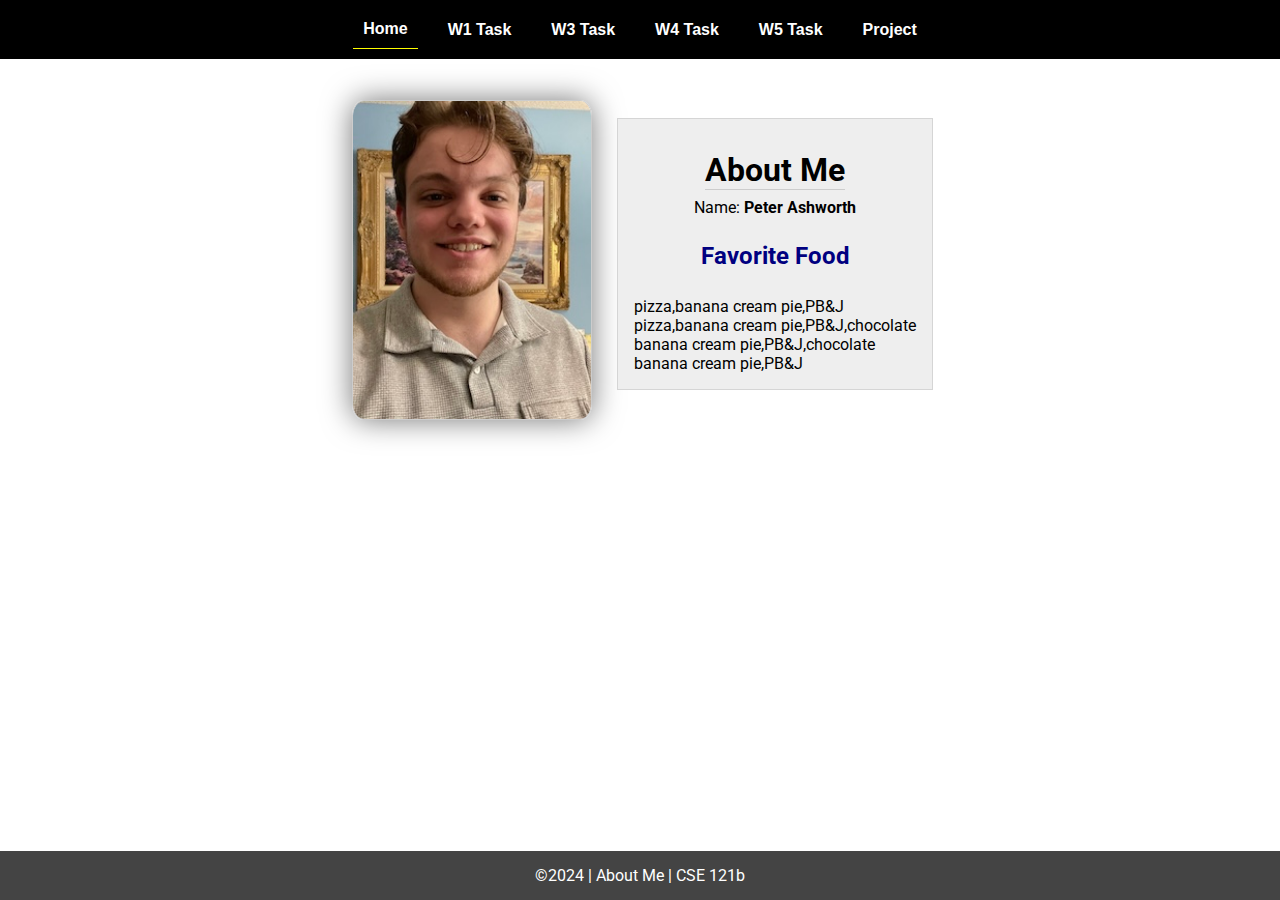
<file: index.html>
<!DOCTYPE html>
<html lang="en">

<head>
  <meta charset="UTF-8">
  <meta name="viewport" content="width=device-width, initial-scale=1.0">
  <title>About Me | CSE 121b | W02: Programming Tasks</title>
  <link rel="preconnect" href="https://fonts.googleapis.com">
  <link rel="preconnect" href="https://fonts.gstatic.com" crossorigin>
  <link href="https://fonts.googleapis.com/css2?family=Roboto:wght@400;600&display=swap"
    rel="stylesheet">
  <link rel="stylesheet" href="styles/main.css">
</head>

<body>
  <nav>
    <ul id="menu">
      <li><a id="toggleMenu">&equiv;</a></li>
      <li><a href="index.html" class="active">Home</a></li>
      <li><a href="w01-task.html">W1 Task</a></li>
      <li><a href="w03-task.html">W3 Task</a></li>
      <li><a href="w04-task.html">W4 Task</a></li>
      <li><a href="w05-task.html">W5 Task</a></li>
      <li><a href="quote-generator.html">Project</a></li>
    </ul>
  </nav>
  <main id="home">
    <picture>
      <img src="images/placeholder.png" alt="A Picture of Myself">
    </picture>
    <section>
      <h1>About Me</h1>
      <div class="info">Name: <span id="name"></span></div>
      <h2>Favorite Food</h2>
      <div class="block" id="food"></div>
    </section>
  </main>
  <footer>
    &copy;<span id="year"></span> | About Me | CSE 121b
  </footer>
  <script src="scripts/main.js"></script>
  <script src="scripts/w02-task.js"></script>
</body>

</html>
</file>
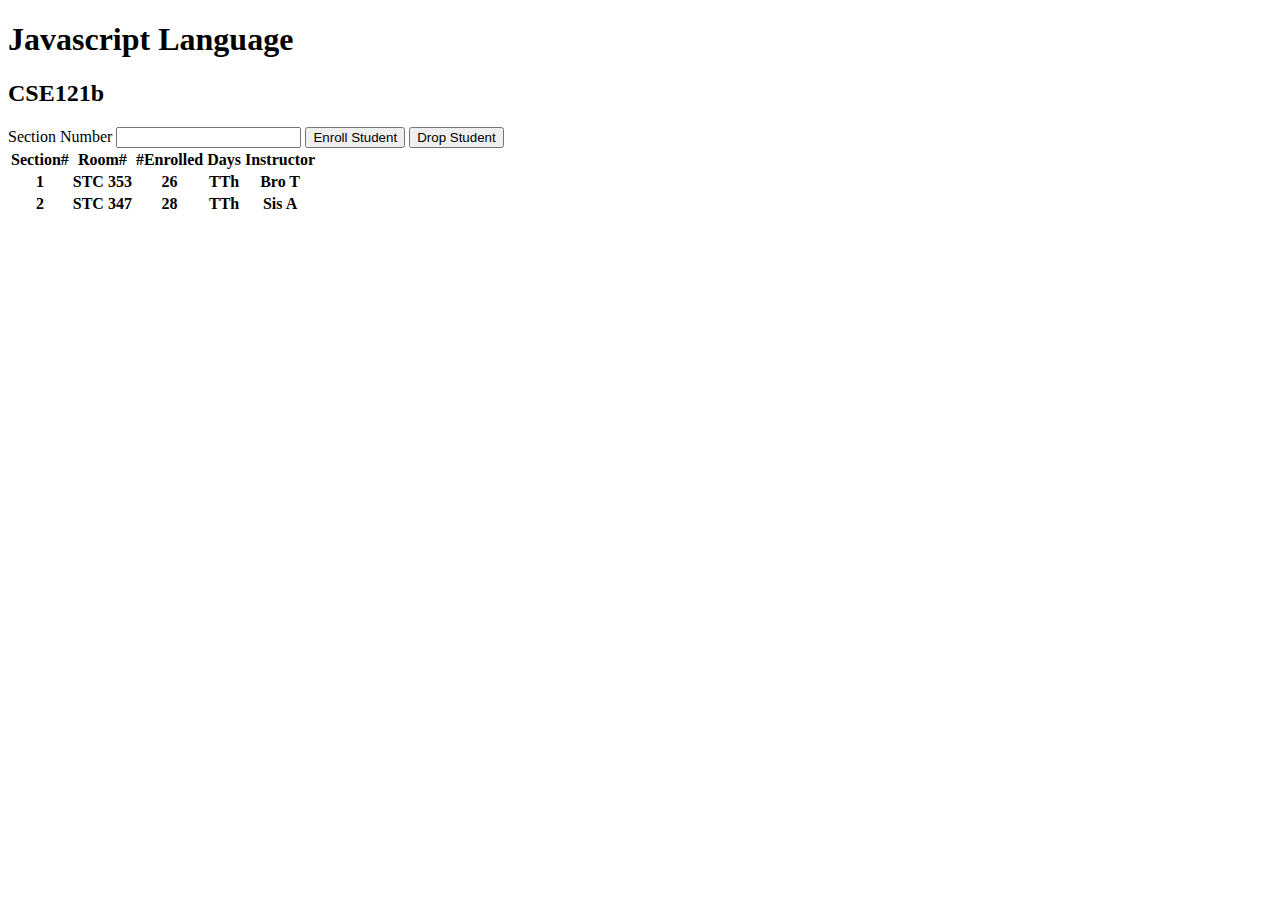
<file: courses.html>
<!DOCTYPE html>
<html lang="en">
  <head>
    <meta charset="UTF-8" />
    <meta http-equiv="X-UA-Compatible" content="IE=edge" />
    <meta name="viewport" content="width=device-width, initial-scale=1.0" />
    <title>Courses and sections</title>
    <script src="scripts/courses.js" defer></script>
  </head>
  <body>
    <h1 id="courseName"></h1>
    <h2 id="courseCode"></h2>
    <label for="sectionNumber">Section Number</label>
    <input id="sectionNumber" />
    <button id="enrollStudent">Enroll Student</button>
    <button id="dropStudent">Drop Student</button>

    <table>
      <thead>
        <tr>
          <th>Section#</th>
          <th>Room#</th>
          <th>#Enrolled</th>
          <th>Days</th>
          <th>Instructor</th>
        </tr>
      </thead>
      <tbody id="sections"></tbody>
    </table>
  </body>
</html>
</file>
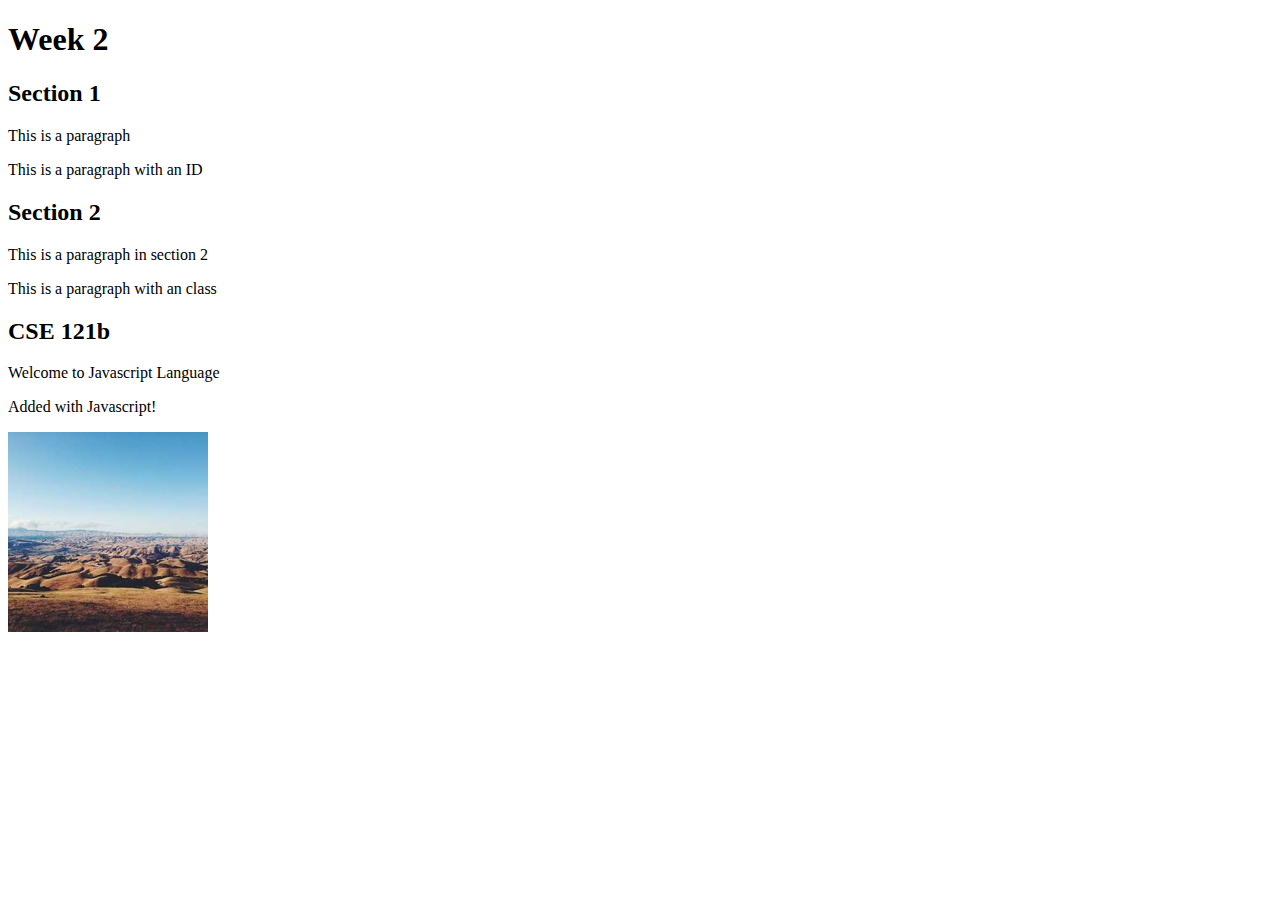
<file: dom-basics.html>
<!-- dom-basics.html -->
<!DOCTYPE html>
<html lang="en">
  <head>
    <meta charset="UTF-8" />
    <meta name="viewport" content="width=device-width, initial-scale=1.0" />
    <title>Week 2</title>
    <script src="scripts/dom-basics.js" defer></script>
  </head>
  <body>
    <h1>Week 2</h1>
    <section>
      <h2>Section 1</h2>
      <p>This is a paragraph</p>
      <p id="p2">This is a paragraph with an ID</p>
    </section>
    <section>
      <h2>Section 2</h2>
      <div>
        <p>This is a paragraph in section 2</p>
        <p class="green">This is a paragraph with an class</p>
      </div>
    </section>
    <!-- <section>
        <h2>CSE 121b</h2>
        <p>Welcome to Javascript Language</p>
    </section> -->
  </body>
</html>
</file>
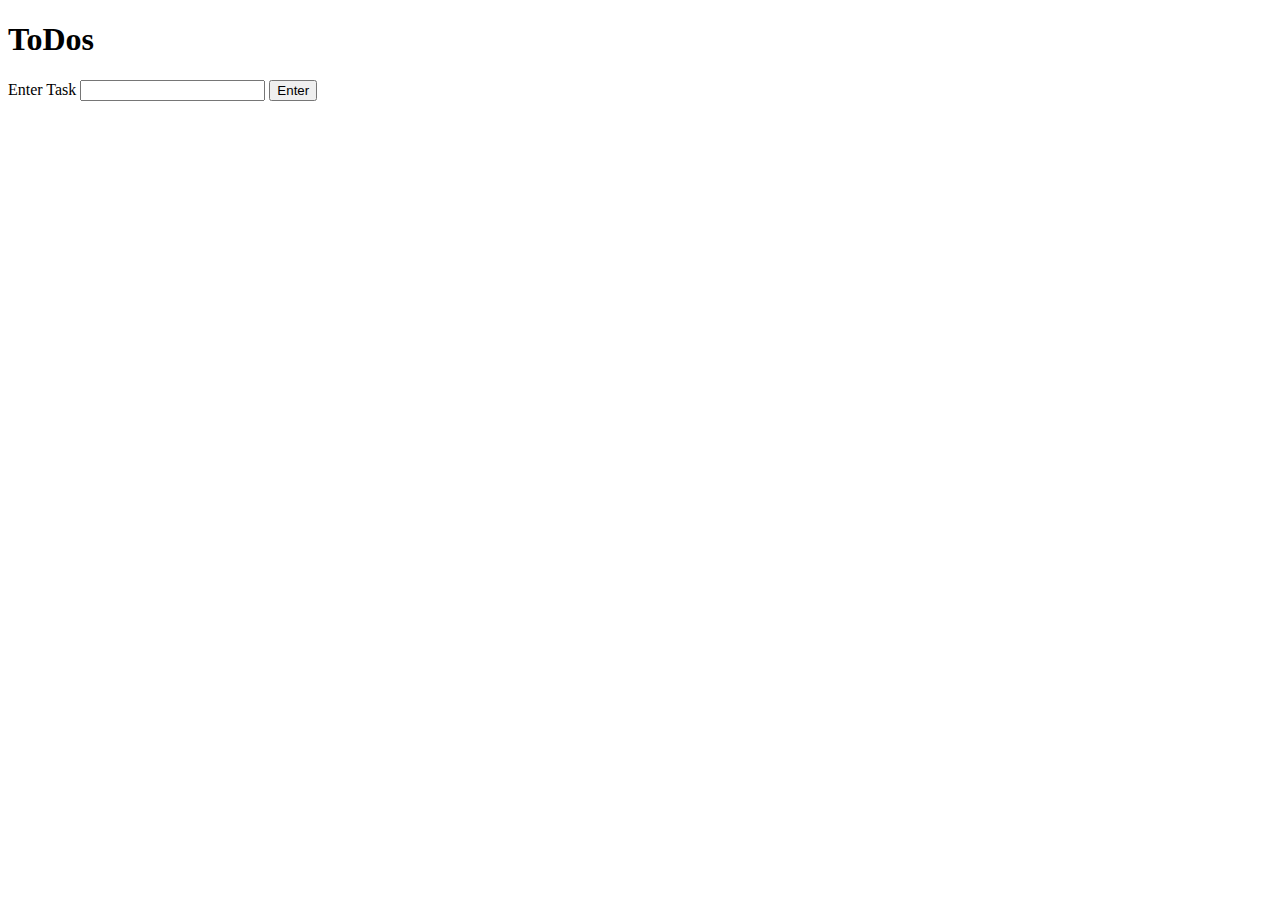
<file: events.html>
<!DOCTYPE html>
<html lang="en">
  <head>
    <meta charset="UTF-8" />
    <meta http-equiv="X-UA-Compatible" content="IE=edge" />
    <meta name="viewport" content="width=device-width, initial-scale=1.0" />
    <title>Events practice: ToDos</title>
    <style>
      .todos {
        width: 300px;
      }
      .todos > li {
        display: flex;
        justify-content: space-between;
        align-items: center;
        border: 1px solid;
        padding: 0.5em;
      }
      .todos p {
        margin: 0;
      }
      .todos span {
        cursor: pointer;
      }
      .strike {
        text-decoration: line-through;
        color: gray;
      }
    </style>
  </head>
  <body>
    <h1>ToDos</h1>
    <section>
      <label for="todo">Enter Task</label>
      <input name="todo" id="todo" />
      <button id="submitTask">Enter</button>
    </section>
    <ul id="todoList" class="todos"></ul>
    <script src="scripts/events.js"></script>
  </body>
</html>
</file>
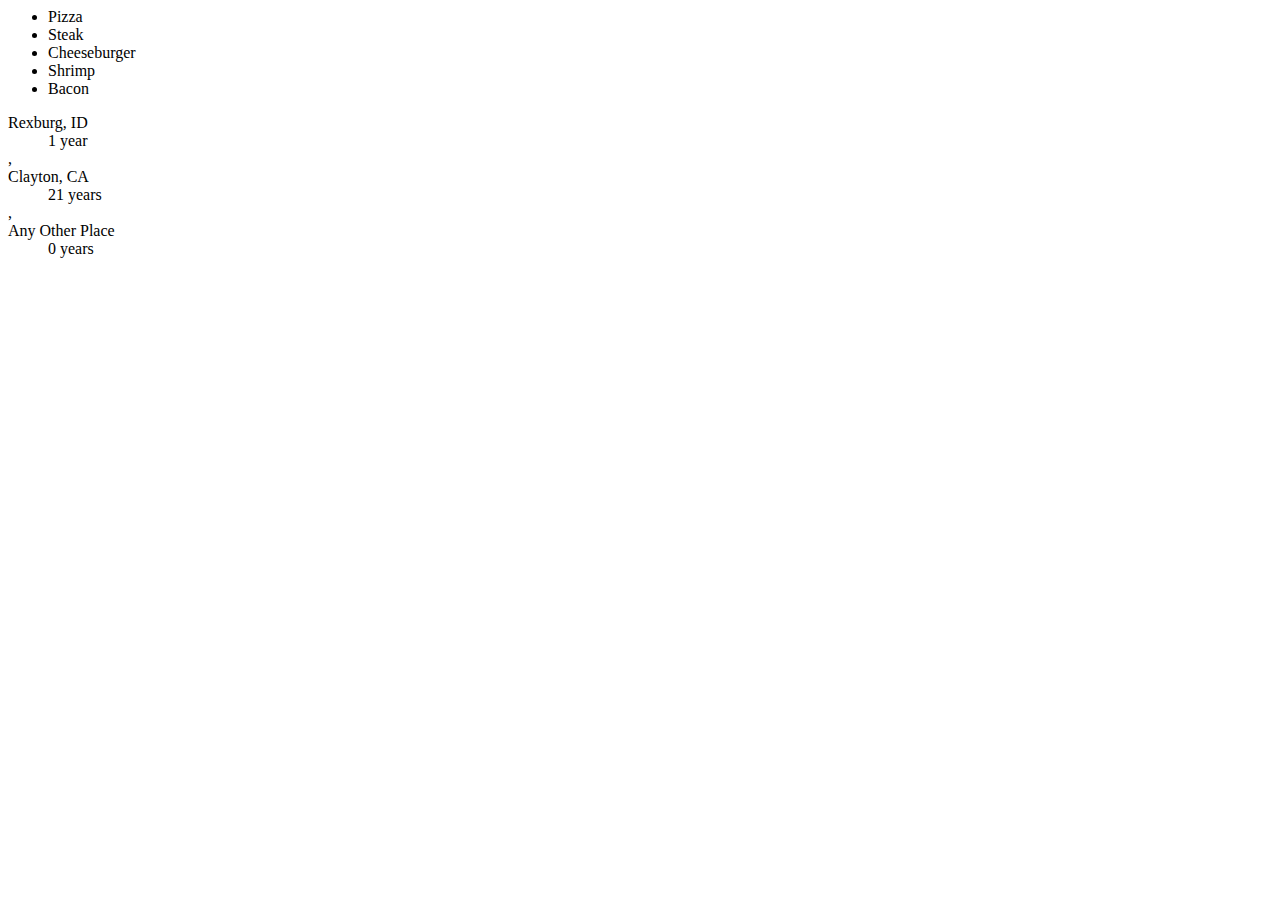
<file: loops.html>
<html>
  <head>
    <title>Loop Activities</title>
    <script src="scripts/loops.js" defer></script>
  </head>
  <body>
    <ul id="favorite-foods"></ul>
    <dl id="places-lived"></dl>
  </body>
</html>
</file>
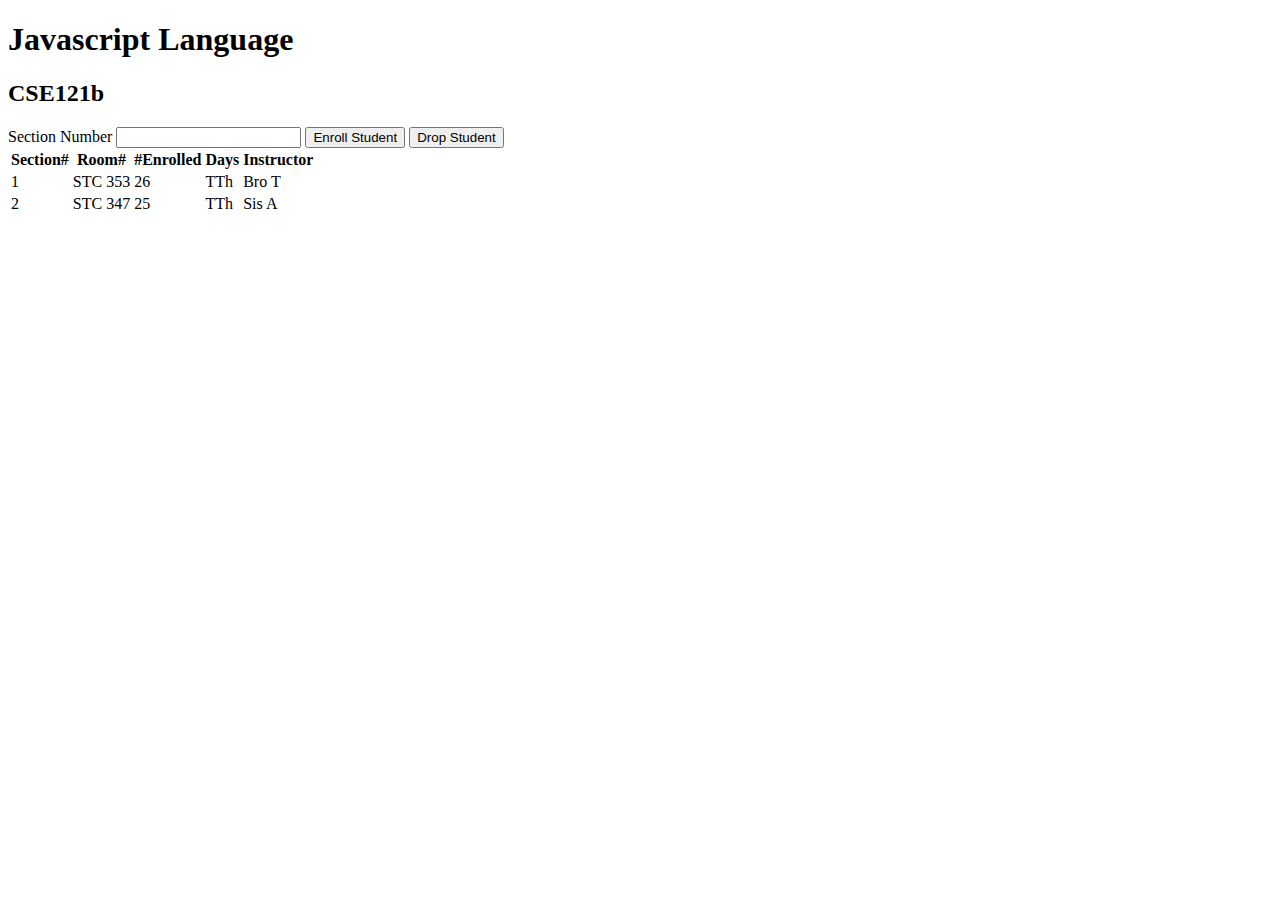
<file: modules.html>
<!DOCTYPE html>
<html lang="en">
  <head>
    <meta charset="UTF-8" />
    <meta http-equiv="X-UA-Compatible" content="IE=edge" />
    <meta name="viewport" content="width=device-width, initial-scale=1.0" />
    <title>Courses and sections</title>
    <script src="scripts/modules.js" type="module"></script>
  </head>
  <body>
    <h1 id="courseName"></h1>
    <h2 id="courseCode"></h2>
    <label for="sectionNumber">Section Number</label>
    <input id="sectionNumber" />
    <button id="enrollStudent">Enroll Student</button>
    <button id="dropStudent">Drop Student</button>

    <table>
      <thead>
        <tr>
          <th>Section#</th>
          <th>Room#</th>
          <th>#Enrolled</th>
          <th>Days</th>
          <th>Instructor</th>
        </tr>
      </thead>
      <tbody id="sections"></tbody>
    </table>
  </body>
</html>
</file>
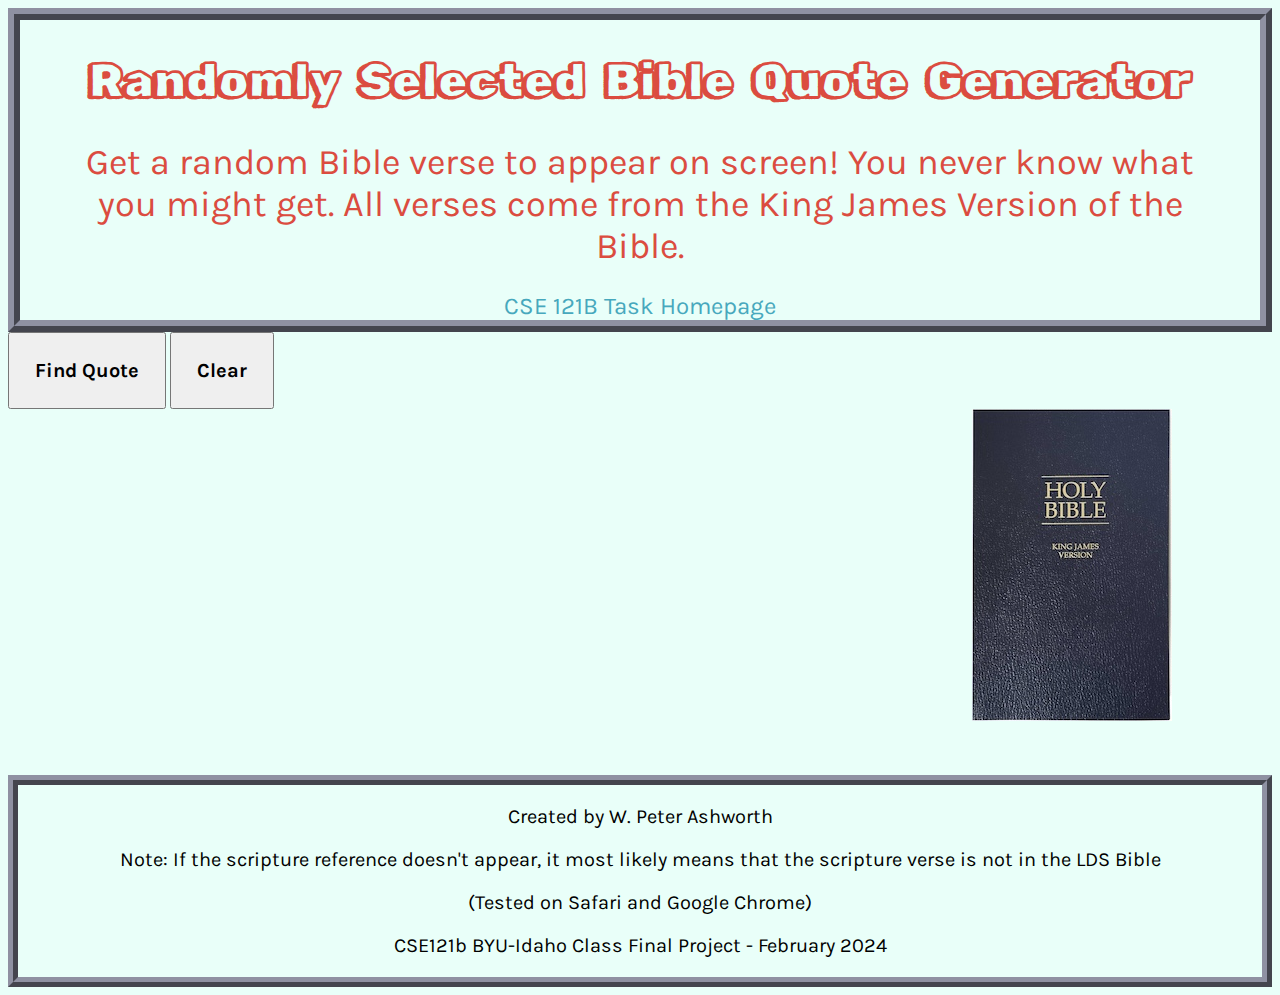
<file: quote-generator.html>
<!DOCTYPE html>
<html lang="en">
<head>
    <meta charset="UTF-8">
    <meta name="viewport" content="width=device-width, initial-scale=1.0">
    <title>Peter's CSE121b Final Project</title>
    <link rel="stylesheet" href="styles/quote-generator.css">
    <script src="scripts/quote-generator.js" defer></script>
</head>
<body>
    <header>
        <h1 class="heading">Randomly Selected Bible Quote Generator</h1>
        <p class="subheading">Get a random Bible verse to appear on screen! You never know what you might get. All verses come from the King James Version of the Bible.</p>
        <nav>
            <a class="home-link" href="index.html">CSE 121B Task Homepage</a>
        </nav>
    </header>
    <main>
        <button id="find-quote">Find Quote</button>
        <button id="reset">Clear</button>
        <div id="main">
        </div>
        <div id="picture">
            <img src="images/holy-bible.jpg" alt="Picture of King James Version Bible">
        </div>
    </main>
    <footer>
        <p>Created by W. Peter Ashworth</p>
        <p>Note: If the scripture reference doesn't appear, it most likely means that the scripture verse is not in the LDS Bible</p>
        <p>(Tested on Safari and Google Chrome)</p>
        <p>CSE121b BYU-Idaho Class Final Project - February 2024</p>
    </footer>
</body>
</html>
</file>
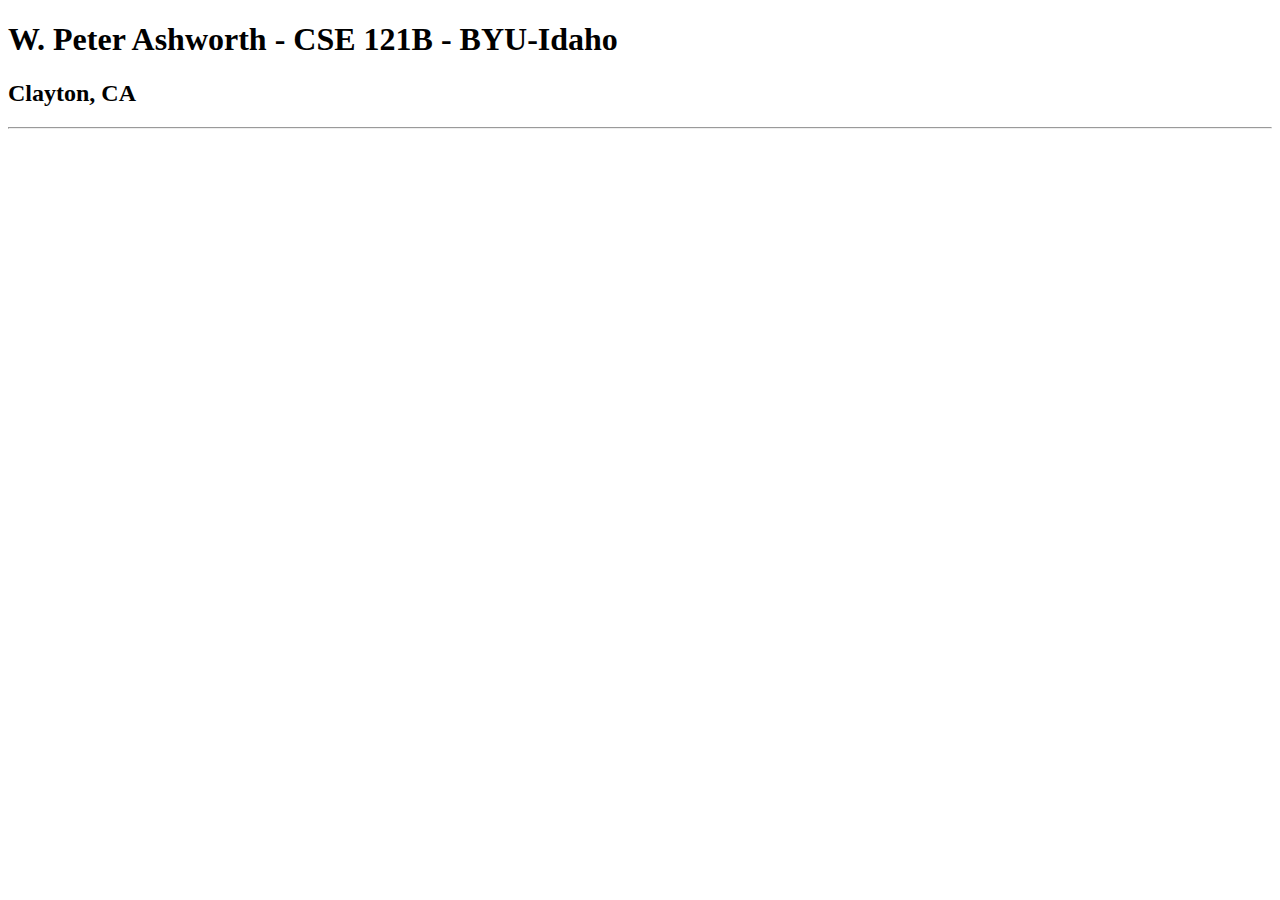
<file: test.html>
<!DOCTYPE html>
<html lang="en">
<head>
    <meta charset="UTF-8">
    <meta name="viewport" content="width=device-width, initial-scale=1.0">
    <title>W. Peter Ashworth - CSE 121B - BYU-Idaho</title>
</head>
<body>
    <h1>W. Peter Ashworth - CSE 121B - BYU-Idaho</h1>
    <h2>Clayton, CA</h2>
    <hr>
</body>
</html>
</file>
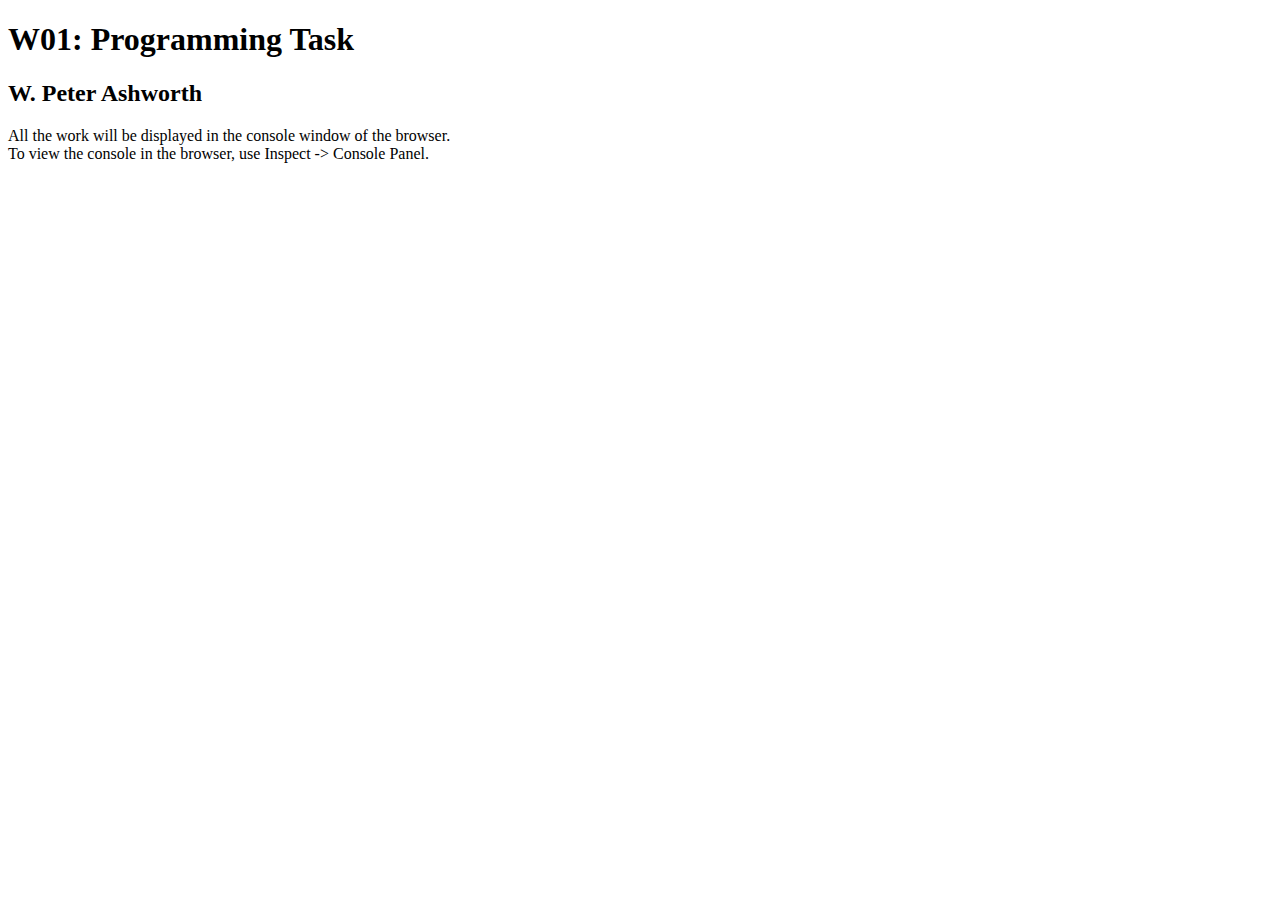
<file: w01-task.html>
<!DOCTYPE html>
<html lang="en">

<head>
  <meta charset="UTF-8">
  <meta name="viewport" content="width=device-width, initial-scale=1.0">
  <title>W01: Programming Task</title>
</head>

<body>
  <h1>W01: Programming Task</h1>
  <h2>W. Peter Ashworth</h2>
  <p>All the work will be displayed in the console window of the browser.
    <br>To view the console in the browser, use Inspect -> Console Panel.
  </p>

  <script src="scripts/w01-task.js"></script>

</body>
</html>
</file>
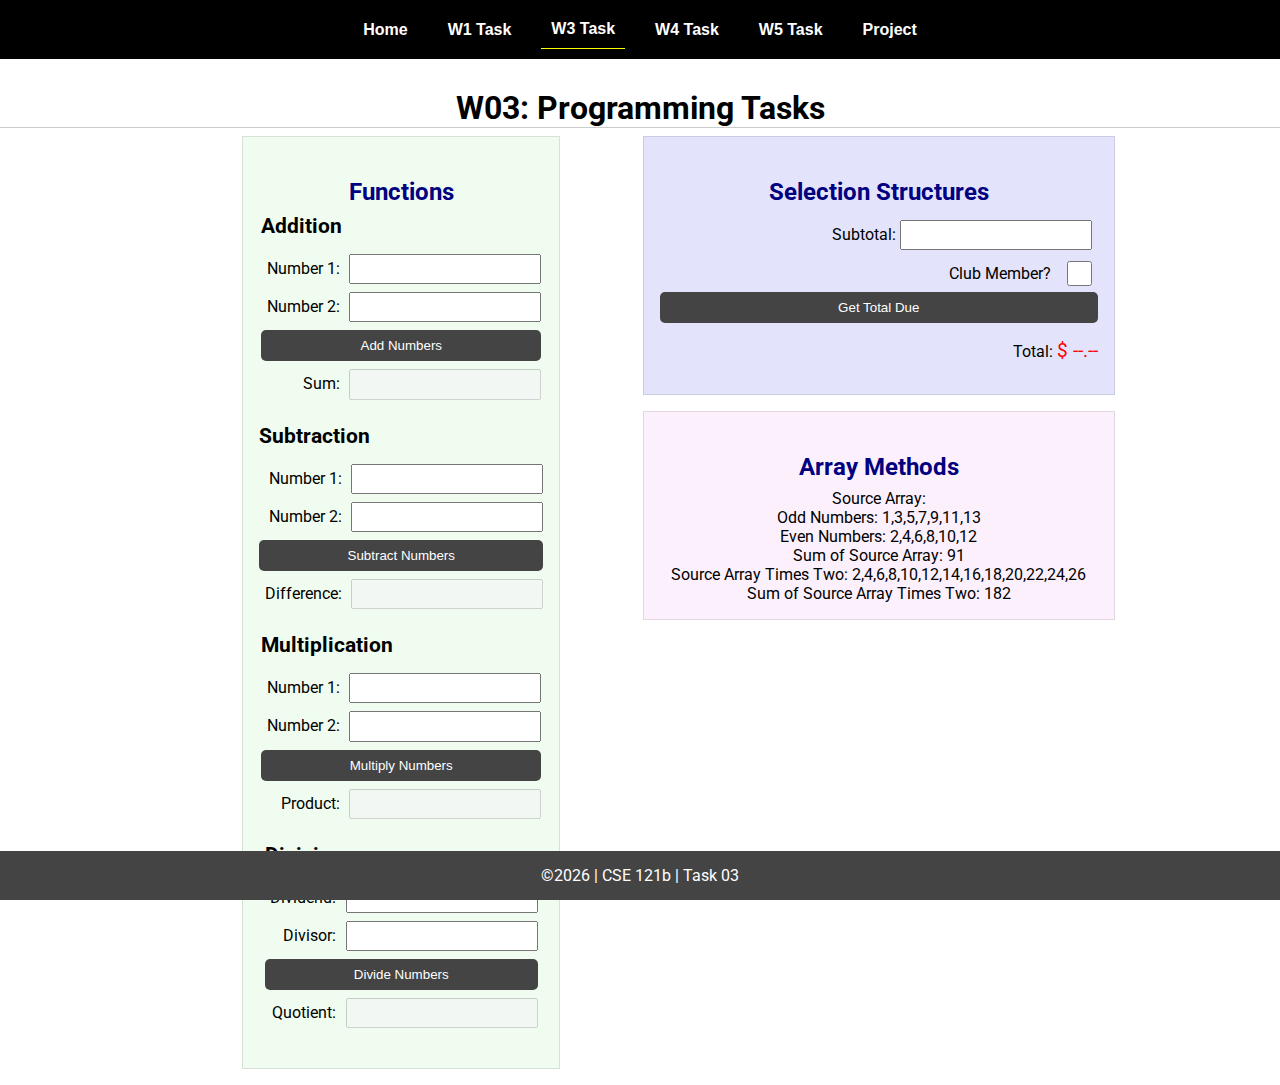
<file: w03-task.html>
<!DOCTYPE html>
<html lang="en">

<head>
    <meta charset="UTF-8">
    <meta name="viewport" content="width=device-width, initial-scale=1.0">
    <title>CSE 121b | W03: Programming Tasks</title>
    <link rel="preconnect" href="https://fonts.googleapis.com">
    <link rel="preconnect" href="https://fonts.gstatic.com" crossorigin>
    <link href="https://fonts.googleapis.com/css2?family=Roboto:wght@400;600&display=swap"
        rel="stylesheet">
    <link rel="stylesheet" href="styles/main.css">
</head>

<body>
    <nav>
        <ul id="menu">
            <li><a id="toggleMenu">&equiv;</a></li>
            <li><a href="index.html">Home</a></li>
            <li><a href="w01-task.html">W1 Task</a></li>
            <li><a href="w03-task.html" class="active">W3 Task</a></li>
            <li><a href="w04-task.html">W4 Task</a></li>
            <li><a href="w05-task.html">W5 Task</a></li>
            <li><a href="project.html">Project</a></li>
        </ul>
    </nav>>
    <header>
        <h1>W03: Programming Tasks</h1>
    </header>
    <main id="task3">
        <section id="section1">
            <h2>Functions</h2>
            <article>
                <h3>Addition</h3>
                <div>
                    <label for="add1">Number 1:</label>
                    <input type="text" id="add1" name="add1">
                </div>
                <div>
                    <label for="add2">Number 2:</label>
                    <input type="text" id="add2" name="add2">
                </div>
                <div>
                    <input type="button" id="addNumbers" value="Add Numbers">
                </div>
                <div>
                    <label for="sum">Sum:</label>
                    <input type="text" id="sum" name="sum" disabled>
                </div>
            </article>
            <article>
                <h3>Subtraction</h3>
                <div>
                    <label for="subtract1">Number 1:</label>
                    <input type="text" id="subtract1" name="subtract1">
                </div>
                <div>
                    <label for="subtract2">Number 2:</label>
                    <input type="text" id="subtract2" name="subtract2">
                </div>
                <div>
                    <input type="button" id="subtractNumbers" value="Subtract Numbers">
                </div>
                <div>
                    <label for="difference">Difference:</label>
                    <input type="text" id="difference" name="difference" disabled>
                </div>
            </article>
            <article>
                <h3>Multiplication</h3>
                <div>
                    <label for="factor1">Number 1:</label>
                    <input type="text" id="factor1" name="factor1">
                </div>
                <div>
                    <label for="factor2">Number 2:</label>
                    <input type="text" id="factor2" name="factor2">
                </div>
                <div>
                    <input type="button" id="multiplyNumbers" value="Multiply Numbers">
                </div>
                <div>
                    <label for="product">Product:</label>
                    <input type="text" id="product" name="product" disabled>
                </div>
            </article>
            <article>
                <h3>Division</h3>
                <div>
                    <label for="dividend">Dividend:</label>
                    <input type="text" id="dividend" name="dividend">
                </div>
                <div>
                    <label for="divisor">Divisor:</label>
                    <input type="text" id="divisor" name="divisor">
                </div>
                <div>
                    <input type="button" id="divideNumbers" value="Divide Numbers">
                </div>
                <div>
                    <label for="quotient">Quotient:</label>
                    <input type="text" id="quotient" name="quotient" disabled>
                </div>
            </article>
        </section>
        <div>
            <section id="section2">
                <h2>Selection Structures</h2>
                <label class="right">Subtotal:
                    <input type="number" id="subtotal" size="5">
                </label>
                <label class="middle right">
                    Club Member?
                    <input type="checkbox" id="member">
                </label>
                <div class="right">
                    <input type="button" id="getTotal" value="Get Total Due">
                </div>
                <div class="right">Total:
                    <span class="larger" id="total">$ --.--</span>
                </div>
            </section>
            <section id="section3">
                <h2>Array Methods</h2>
                <p>
                    Source Array: <span id="array"></span>
                </p>
                <p>
                    Odd Numbers: <span id="odds"></span>
                </p>
                <p>
                    Even Numbers: <span id="evens"></span>
                </p>
                <p>
                    Sum of Source Array: <span id="sumOfArray"></span>
                </p>
                <p>
                    Source Array Times Two: <span id="multiplied"></span>
                </p>
                <p>
                    Sum of Source Array Times Two: <span id="sumOfMultiplied"></span>
                </p>
            </section>
        </div>
    </main>
    <footer>
        &copy;<span id="year"></span> | CSE 121b | Task 03
    </footer>
    <script src="scripts/main.js"></script>
    <script>
        document.getElementById("year").innerHTML = new Date().getFullYear();
    </script>
    <script src="scripts/w03-task.js"></script>
</body>

</html>
</file>
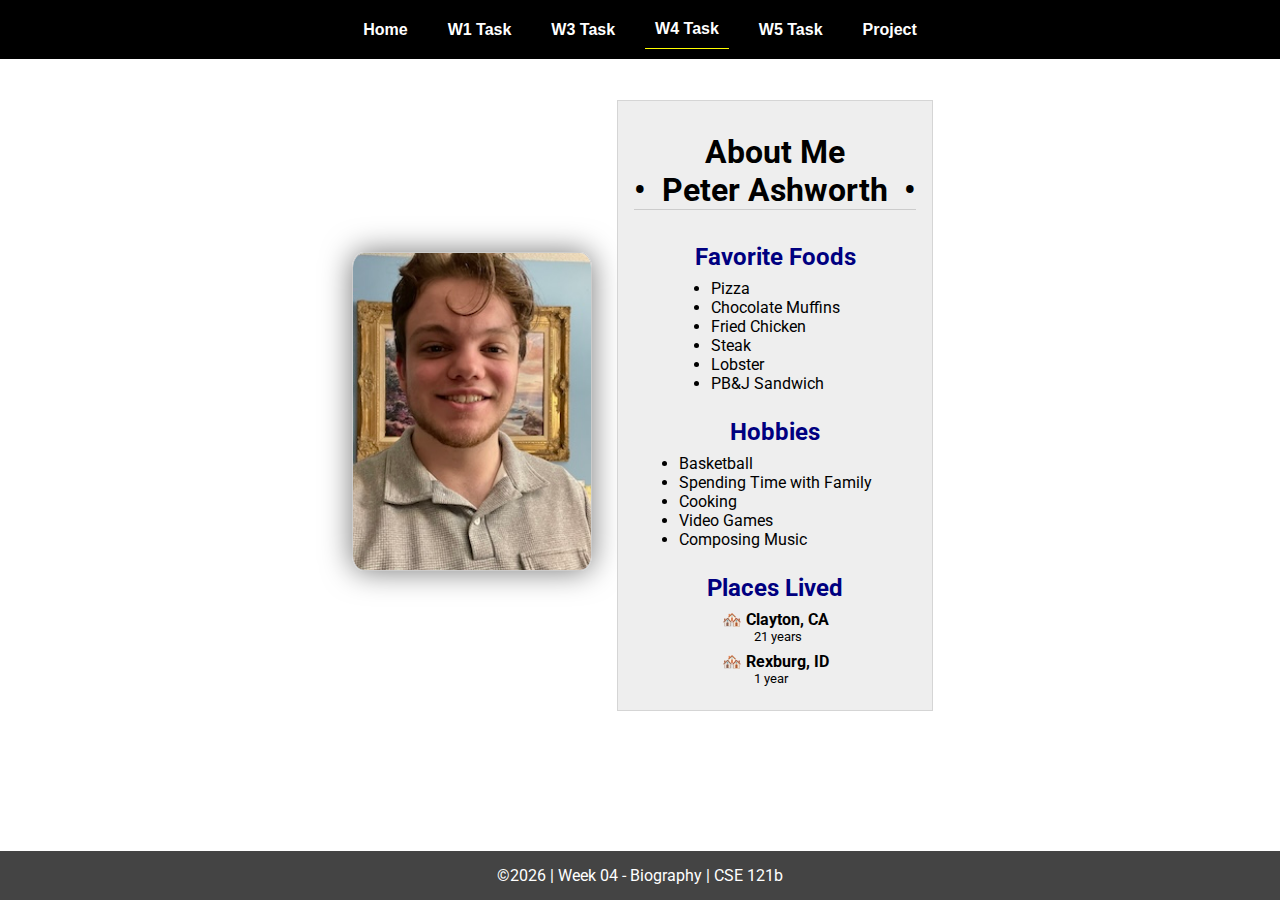
<file: w04-task.html>
<!DOCTYPE html>
<html lang="en">

<head>
  <meta charset="UTF-8">
  <meta name="viewport" content="width=device-width, initial-scale=1.0">
  <title>CSE 121b | W04: Programming Tasks</title>
  <link rel="preconnect" href="https://fonts.googleapis.com">
  <link rel="preconnect" href="https://fonts.gstatic.com" crossorigin>
  <link href="https://fonts.googleapis.com/css2?family=Roboto:wght@400;600&display=swap"
    rel="stylesheet">
  <link rel="stylesheet" href="styles/main.css">
</head>

<body>
  <nav>
    <ul id="menu">
      <li><a id="toggleMenu">&equiv;</a></li>
      <li><a href="index.html">Home</a></li>
      <li><a href="w01-task.html">W1 Task</a></li>
      <li><a href="w03-task.html">W3 Task</a></li>
      <li><a href="w04-task.html" class="active">W4 Task</a></li>
      <li><a href="w05-task.html">W5 Task</a></li>
      <li><a href="project.html">Project</a></li>
    </ul>
  </nav>
  <main id="home">
    <picture>
      <img id="photo" src="images/placeholder.png" alt="Placeholder Image">
    </picture>
    <section>
      <h1>About Me<br>• &nbsp;<span id="name"></span>&nbsp; •</h1>
      <h2>Favorite Foods</h2>
      <ul id="favorite-foods"></ul>
      <h2>Hobbies</h2>
      <ul id="hobbies"></ul>
      <h2>Places Lived</h2>
      <dl id="places-lived"></dl>
    </section>
  </main>

  <footer>
    &copy;<span id="year"></span> | Week 04 - Biography | CSE 121b
  </footer>
  <script src="scripts/main.js"></script>
  <script>
    document.getElementById("year").innerHTML = new Date().getFullYear();
  </script>
  <script src="scripts/w04-task.js"></script>
</body>

</html>
</file>
<file: styles/main.css>
/* Universal Selector */
* {
    margin: 0;
    padding: 0;
    box-sizing: border-box;
}

/* HTML Selectors */
body {
    font-family: 'Roboto', Helvetica, sans-serif;
}

nav {
    background-color: black;
    width: 100%;
    position: fixed;
    top: 0;
}

nav ul {
    display: flex;
    flex-direction: column;
    align-items: center;
    max-width: -moz-fit-content;
    max-width: fit-content;
    margin: 0 auto;
}

nav ul li {
    flex: 1 1 auto;
}

nav ul li:first-child {
    display: block;
    font-size: 2rem;
}

nav ul li:first-child a {
    padding: 1px 10px;
}

nav ul li {
    display: none;
    list-style: none;
    margin: 10px;
}

nav ul li a {
    display: block;
    padding: 10px;
    text-decoration: none;
    font-weight: 600;
    color: white;
    text-align: center;
    font-family: 'Arial Narrow', Arial, sans-serif;
}

nav ul li a:hover {
    background-color: #efefef;
    color: black;
}

h1,
h2 {
    text-align: center;
    margin: 1rem 0 .5rem;
}

h1 {
    border-bottom: 1px solid #ccc;
}

#gridly h1 {
    margin-top: 80px;
}

h2 {
    font-size: 1.5rem;
    color: navy;
    text-align: center;
    margin-top: 25px;
}

h3 {
    font-size: 1.3rem;
    margin-bottom: 1rem;
}

header {
    margin-top: 70px;
}

picture {
    margin: 0 auto;
}

picture img {
    width: 240px;
    height: auto;
    border-radius: 5%;
    border: 1px solid #ccc;
    box-shadow: 0 0 30px #777;
}

section {
    display: flex;
    flex-direction: column;
    align-items: center;
    margin: 0 auto 1rem;
    border: 1px solid rgba(0, 0, 0, .1);
    padding: 1rem;
    background-color: #eee;
}

article {
    margin-bottom: 1rem;
}

article div {
    margin-bottom: .5rem;
    text-align: right;
}

label {
    padding: .35rem;
}

input {
    padding: .35rem;
}

input[type="button"] {
    padding: .5rem;
    background-color: #444;
    color: white;
    border: none;
    border-radius: 5px;
    cursor: pointer;
    width: 100%
}

input[type="checkbox"] {
    width: 25px;
    height: 25px;
}

dt {
    font-weight: 700;
}

dt::before {
    content: "🏘️ ";
}

dd {
    margin: 0 0 .5rem 2rem;
    font-size: smaller;
}

footer {
    background-color: #444;
    color: white;
    padding: 15px;
    text-align: center;
    width: 100%;
    position: fixed;
    bottom: 0;
}

/* Class Selectors */
.active {
    border-bottom: 1px solid yellow;
}

.open li {
    display: block;
}

.block {
    display: block;
}

.larger {
    font-size: larger;
    color: red;
}

.right {
    width: 100%;
    text-align: right;
}

.middle {
    display: flex;
    align-items: center;
    justify-content: right;
    gap: 1rem;
}

/* ID Selectors */

#home {
    margin-top: 125px;
    display: grid;
    grid-template-columns: 1fr;
    grid-gap: 20px;
    align-items: center;
    justify-content: center;
}


#section1 {
    background-color: rgb(225, 250, 225, .5);
}

#section2 {
    background-color: rgba(200, 200, 250, 0.5);

}

#section2 div {
    margin-bottom: 1rem;
}

#section3 {
    background-color: rgb(250, 225, 250, .5);
}

#sortBy {
    appearance: none;
    display: flex;
    padding: .5rem;
    background-color: #eee;
    color: #444;
    font-weight: 700;
    margin: 1rem auto;
    width: 200px;
    border: 1px solid rgba(0, 0, 0, .2);
    text-align: center;
}

#sortBy option:disabled {
    font-style: italic;
    padding: 1rem;
    background-color: #111;
    color: #eee;
}

#temples {
    display: grid;
    grid-template-columns: repeat(auto-fit, minmax(320px, 1fr));
    grid-gap: .5rem;
    align-items: center;
    margin-bottom: 3rem;
}

#temples article {
    height: 250px;
    margin: .5rem;
    border: 1px solid rgba(0, 0, 0, .1);
    padding: 1rem;
    background-color: #eee;
    display: flex;
    flex-direction: column;
    align-items: center;
    justify-content: center;
}

#temples h4 {
    color: navy;
    font-size: smaller;
}


#temples img {
    width: 250px;
    height: auto;
    box-shadow: 0 0 30px #777;
    margin: .5rem;
}

/* Media Queries */
@media only screen and (min-width: 32.5em) {
    nav ul {
        flex-direction: row;
    }

    nav ul li:first-child {
        display: none;
    }

    nav ul li {
        display: block;
    }

    section {
        min-width: 300px;
    }

    #home {
        margin: 100px auto 20px;
        grid-template-columns: 250px 1fr;
        max-width: -moz-fit-content;
        max-width: fit-content;
    }

    #task3 {
        display: grid;
        grid-template-columns: 1fr 1fr;
        grid-gap: 5px;
        margin: 0 auto;
        max-width: 950px;
    }

}
</file>
<file: styles/quote-generator.css>
@import url('https://fonts.googleapis.com/css2?family=Karla&family=Montserrat&family=Playfair+Display&family=Rubik+Doodle+Shadow&display=swap');

/* colors:
moonstone - #47A8BD
mint green - #E9FFF9
powder blue - #94B0DA
cool gray - #8F91A2
atomic tangerine - #F7A072 
vermillion - #DB4C40 */

header {
    border-style: ridge;
    border-color: #8F91A2;
    border-width: .5em;
}

header, a{
    color: #47A8BD;
    text-decoration: none;
    text-align: center;
    font-size: 1.5em;
    padding-right: 25px;
    padding-left: 25px;
    font-family: Karla, Monteserrat, sans-serif
}

a {
    font-size: 1em;
}

header, a:hover {
    color: #DB4C40;
}

footer{
    border-style: ridge;
    border-color: #8F91A2;
    border-width: .5em;
    font-size: 1.25em;
    font-family: Karla, Monteserrat, sans-serif;
    text-align: center;
}

body {
    overflow-x:hidden;
    background-color: #E9FFF9
}

.heading {
    text-align: center;
    font-family: "Rubik Doodle Shadow", Karla, Monteserrat, sans-serif;
    word-spacing: 10px;
}

.subheading {
    font-family: Karla, Monteserrat, sans-serif;
    font-size: 1.5em;
    margin: 25px;
}

 /* Style the buttons that are used to open and close the accordion panel */
#find-quote, #reset {
    font-weight: bold;
    cursor: pointer;
    outline: none;
    transition: 0.4s;
    font-size: 1.25em;
    font-family: Karla, Montserrat, sans-serif;
    padding: 25px;
  }

#main {
    font-weight: bold;
    font-size: 1.5em;
    padding-right: 350px;
}

#picture {
    display: block;
    text-align: right;
    padding-right: 100px;
    padding-bottom: 50px;
}
</file>
